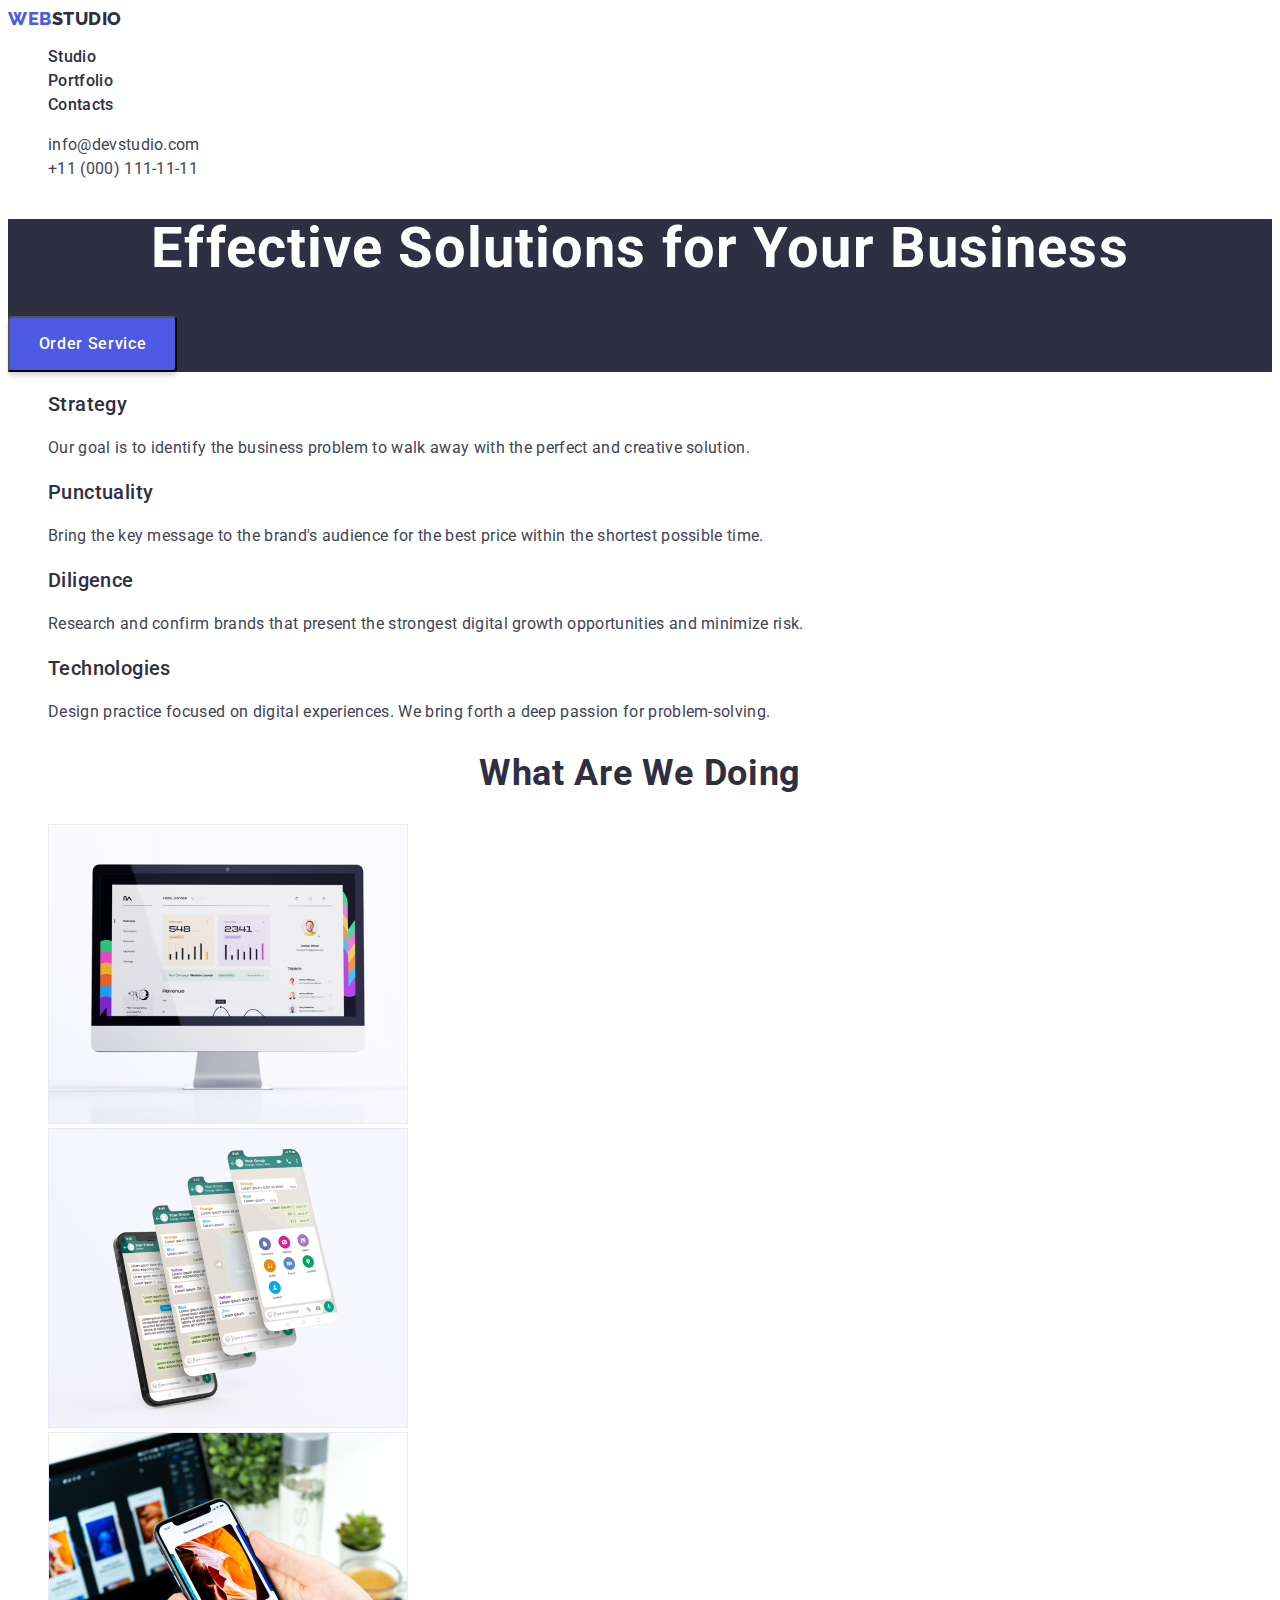
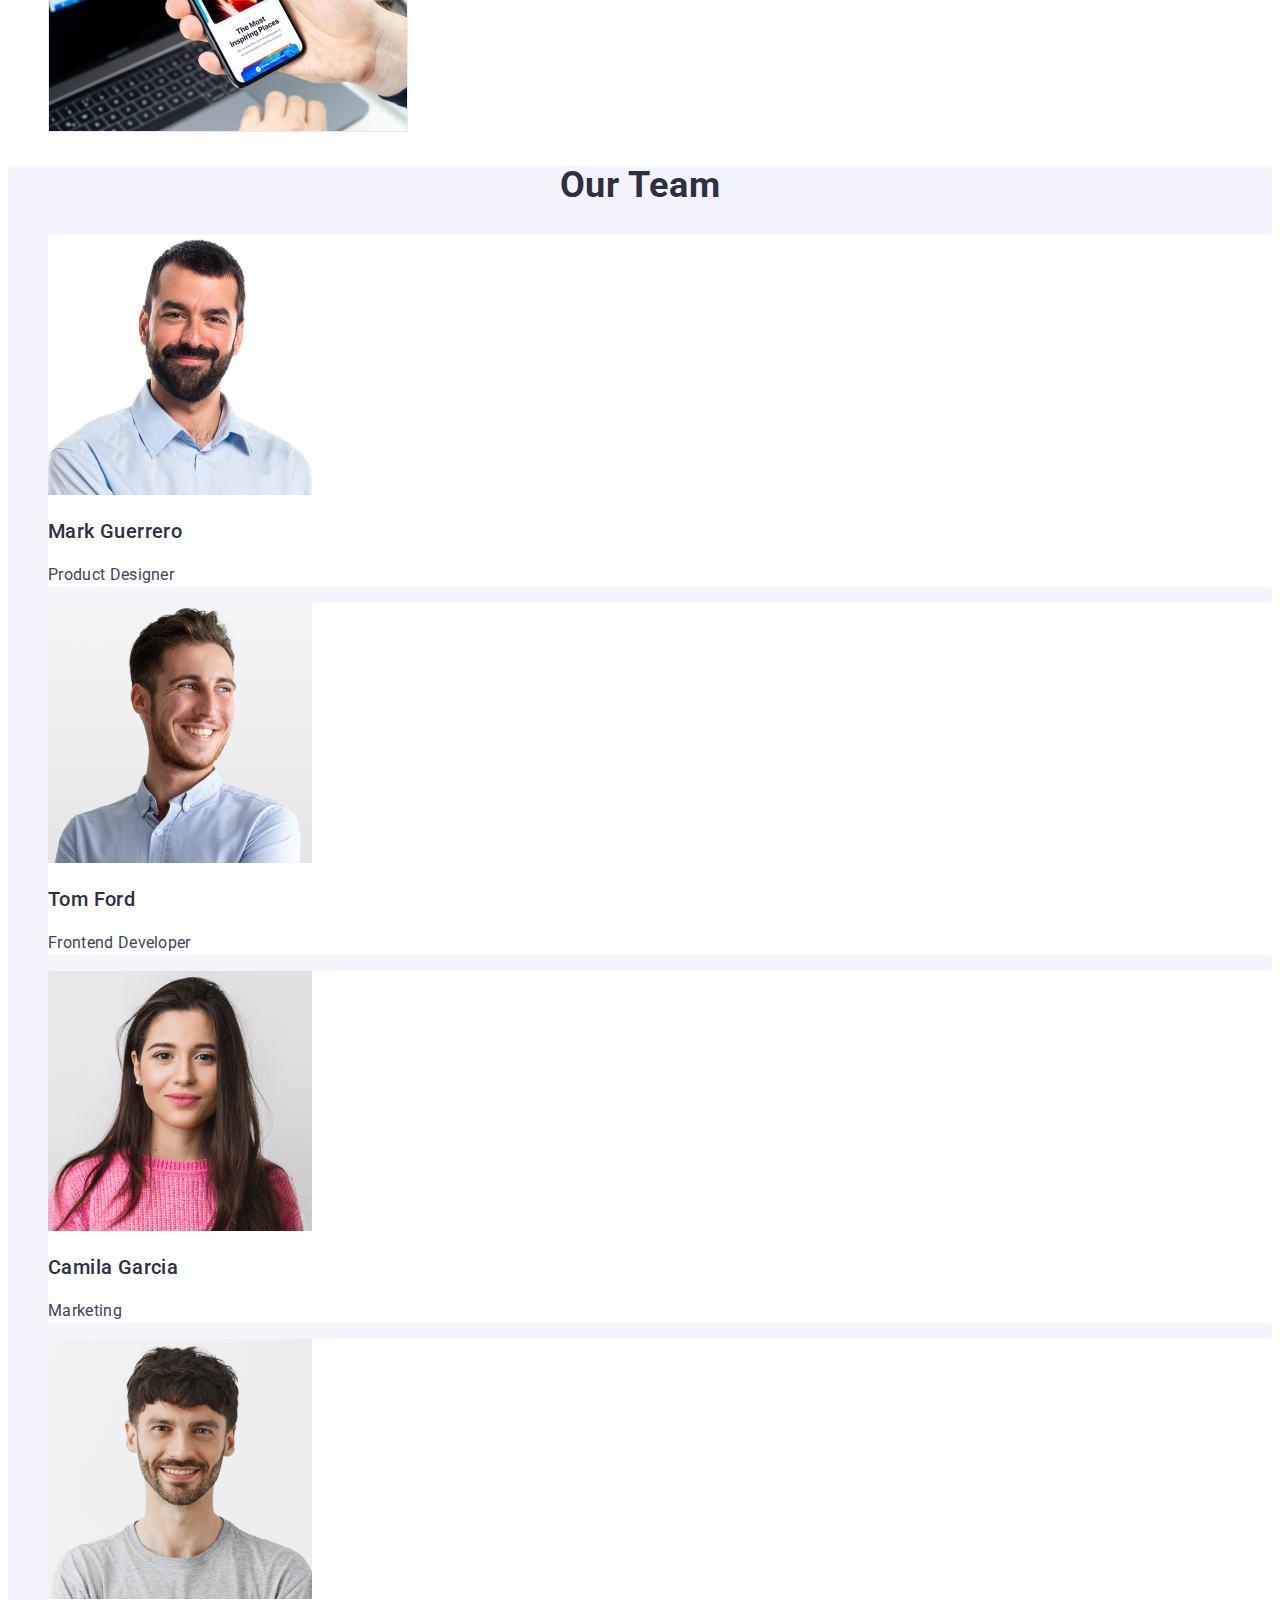
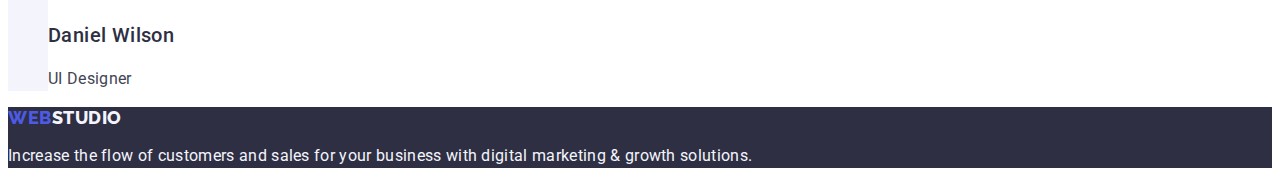
<file: index.html>
<!DOCTYPE html>
<html lang="en">
  <head>
    <meta charset="UTF-8" />
    <meta http-equiv="X-UA-Compatible" content="IE=edge" />
    <meta name="viewport" content="width=device-width, initial-scale=1.0" />
    <link rel="stylesheet" href="./css/styles.css" />
    <link rel="preconnect" href="https://fonts.googleapis.com" />
    <link rel="preconnect" href="https://fonts.gstatic.com" crossorigin />
    <link
      href="https://fonts.googleapis.com/css2?family=Montserrat:wght@400;700&family=Raleway:wght@800&family=Roboto:wght@400;500;700&display=swap"
      rel="stylesheet"
    />
    <title>site</title>
  </head>
  <body>
    <!--Navigation-->
    <header class="main-header">
      <nav class="main-navigation">
        <a class="link-logo link" href="./index.html">Web<span class="logo-studio">Studio</span></a>
        <ul class="list-navigation list">
          <li class="list-nav"><a href="./index.html" class="list-link link">Studio</a></li>
          <li class="list-nav">
            <a href="./portfolio.html" class="list-link link">Portfolio</a>
          </li>
          <li class="list-nav">
            <a href="" class="list-link link">Contacts</a>
          </li>
        </ul>
      </nav>
      <address class="adress-nav">
        <ul class="adress-list list">
          <li>
            <a href="mailto:info@devstudio.com" class="adress-link link">info@devstudio.com</a>
          </li>
          <li>
            <a href="tel:+110001111111" class="adress-link link">+11 (000) 111-11-11</a>
          </li>
        </ul>
      </address>
    </header>
    <main>
      <!--hero images-1-->
      <section class="main-section">
        <h1 class="main-text-head">Effective Solutions for Your Business</h1>
        <button type="button" class="button-order">Order Service</button>
      </section>
      <!--strategy-2-->
      <section class="strategy">
        <h2 hidden class="text-hidden">hidden text</h2>
        <ul class="strategy-list list">
          <li>
            <h3 class="strategy-head">Strategy</h3>
            <p class="strategy-head-p">
              Our goal is to identify the business problem to walk away with the
              perfect and creative solution.
            </p>
          </li>
          <li>
            <h3 class="strategy-head">Punctuality</h3>
            <p class="strategy-head-p">
              Bring the key message to the brand's audience for the best price
              within the shortest possible time.
            </p>
          </li>
          <li>
            <h3 class="strategy-head">Diligence</h3>
            <p class="strategy-head-p">
              Research and confirm brands that present the strongest digital
              growth opportunities and minimize risk.
            </p>
          </li>
          <li>
            <h3 class="strategy-head">Technologies</h3>
            <p class="strategy-head-p">
              Design practice focused on digital experiences. We bring forth a
              deep passion for problem-solving.
            </p>
          </li>
        </ul>
      </section>
      <!--whatareyou-3-->
      <section class="what-are">
        <h2 class="what-are-head">What are we doing</h2>
        <ul class="what-are-list list">
          <li>
            <img src="./images/mainpage/img1.jpg" alt="statistic" width="360" />
          </li>
          <li>
            <img src="./images/mainpage/img2.jpg" alt="apps" width="360" />
          </li>
          <li>
            <img src="./images/mainpage/img3.jpg" alt="mobile" width="360" />
          </li>
        </ul>
      </section>
      <!--team-4-->
      <section class="team">
        <h2 class="team-head">Our Team</h2>
        <ul class="team-list list">
          <li class="team-list-img">
            <img src="./images/mainpage/mark.jpg" alt="mark" width="264" />
            <h3 class="team-list-name">Mark Guerrero</h3>
            <p class="team-list-prof">Product Designer</p>
          </li>
          <li class="team-list-img">
            <img src="./images/mainpage/tom.jpg" alt="tom" width="264" />
            <h3 class="team-list-name">Tom Ford</h3>
            <p class="team-list-prof">Frontend Developer</p>
          </li>
          <li class="team-list-img">
            <img
              src="./images/mainpage/camilia.jpg"
              alt="camilia"
              width="264"
            />
            <h3 class="team-list-name">Camila Garcia</h3>
            <p class="team-list-prof">Marketing</p>
          </li>
          <li class="team-list-img">
            <img src="./images/mainpage/daniel.jpg" alt="daniel" width="264" />
            <h3 class="team-list-name">Daniel Wilson</h3>
            <p class="team-list-prof">UI Designer</p>
          </li>
        </ul>
      </section>
    </main>
    <!--footer-->
    <footer class="footer">
      <a class="link-logo link" href="./index.html"
        >Web <span class="logo-footer">Studio</span></a
      >
      <p class="footer-text">
        Increase the flow of customers and sales for your business with digital
        marketing & growth solutions.
      </p>
    </footer>
  </body>
</html>
</file>
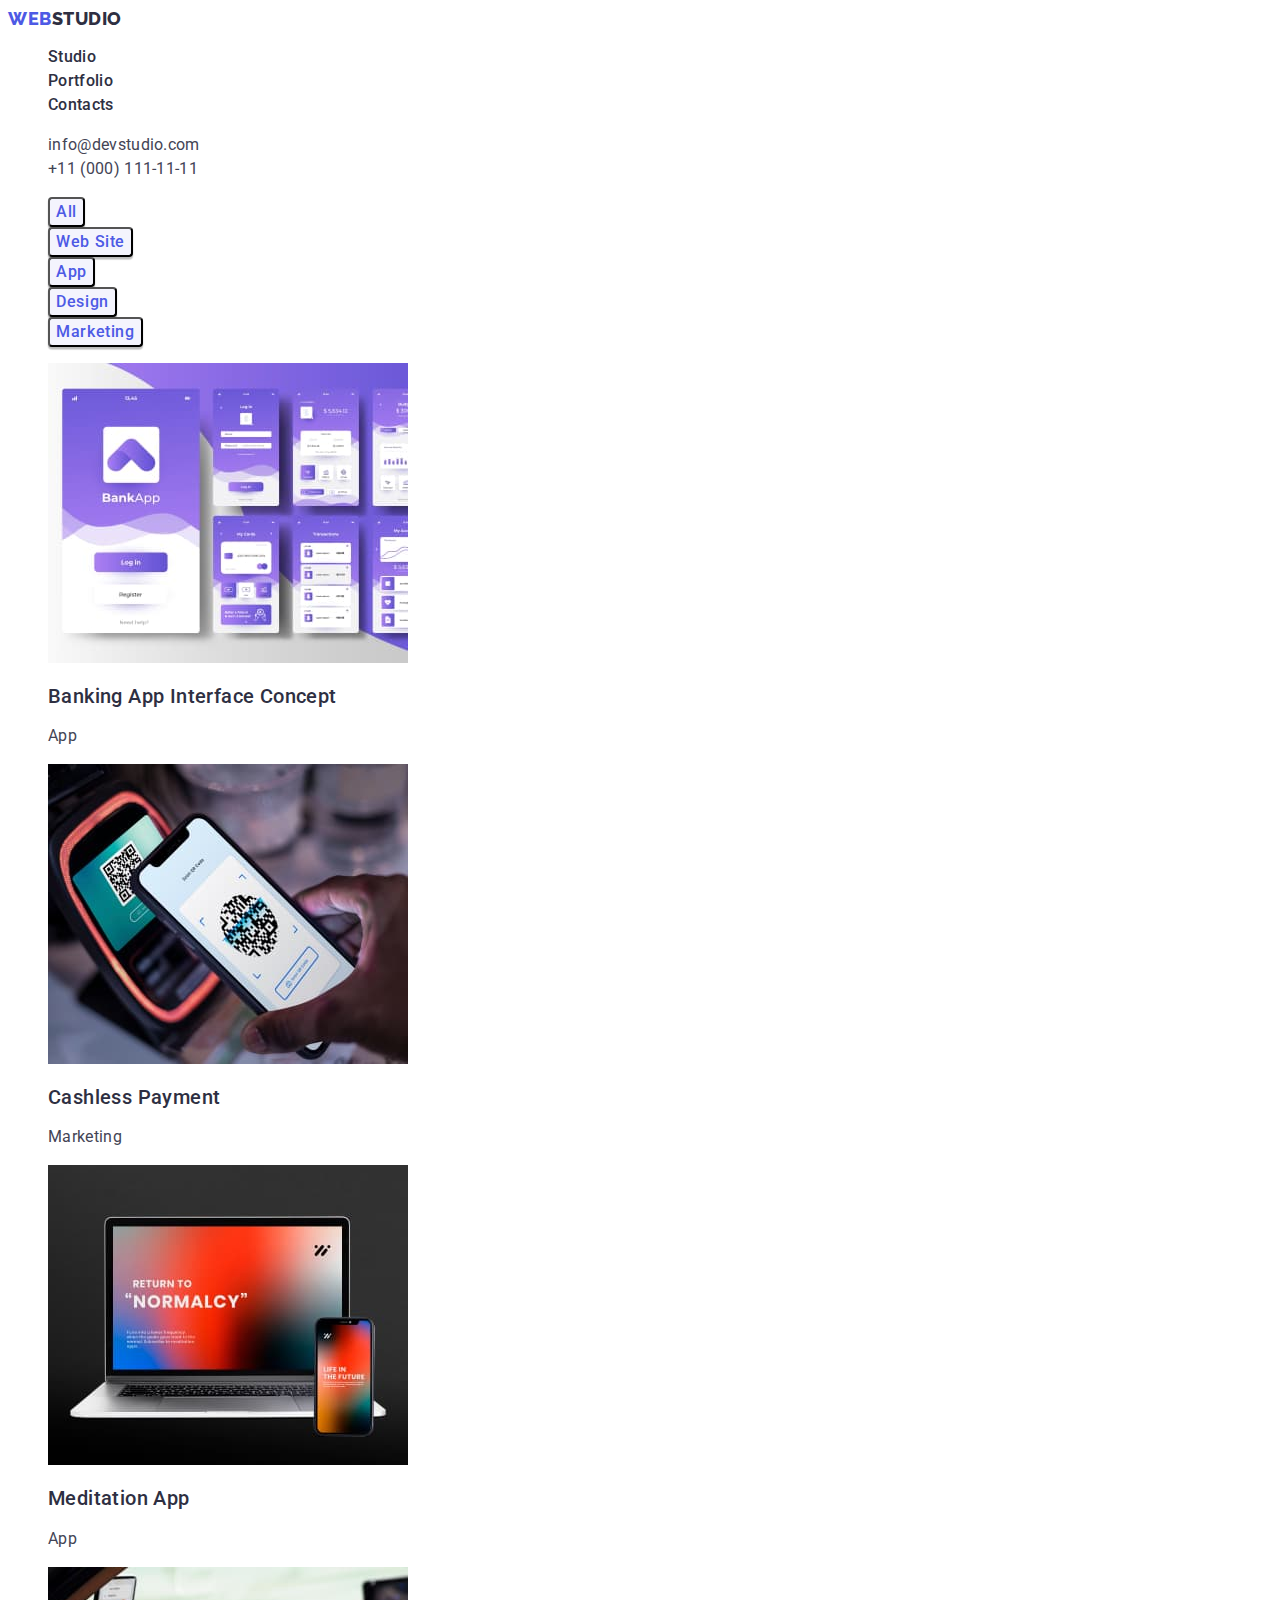
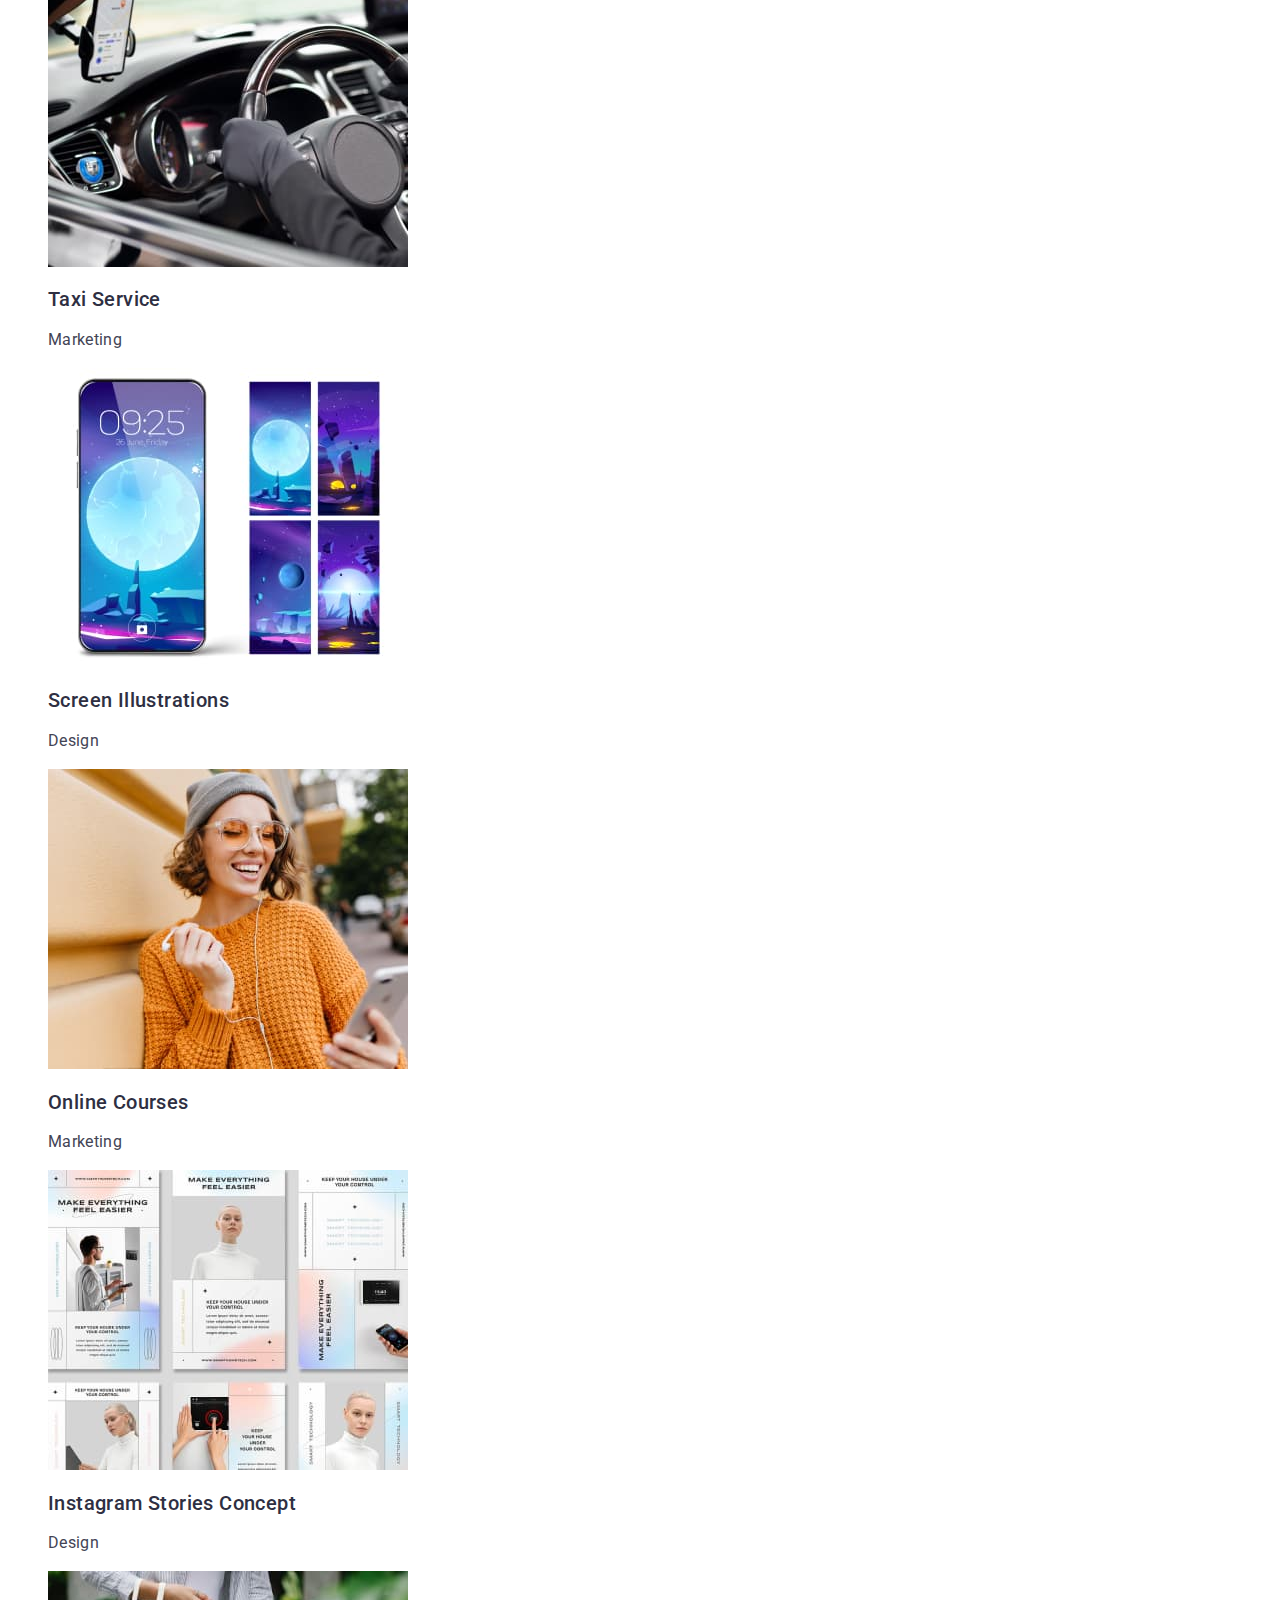
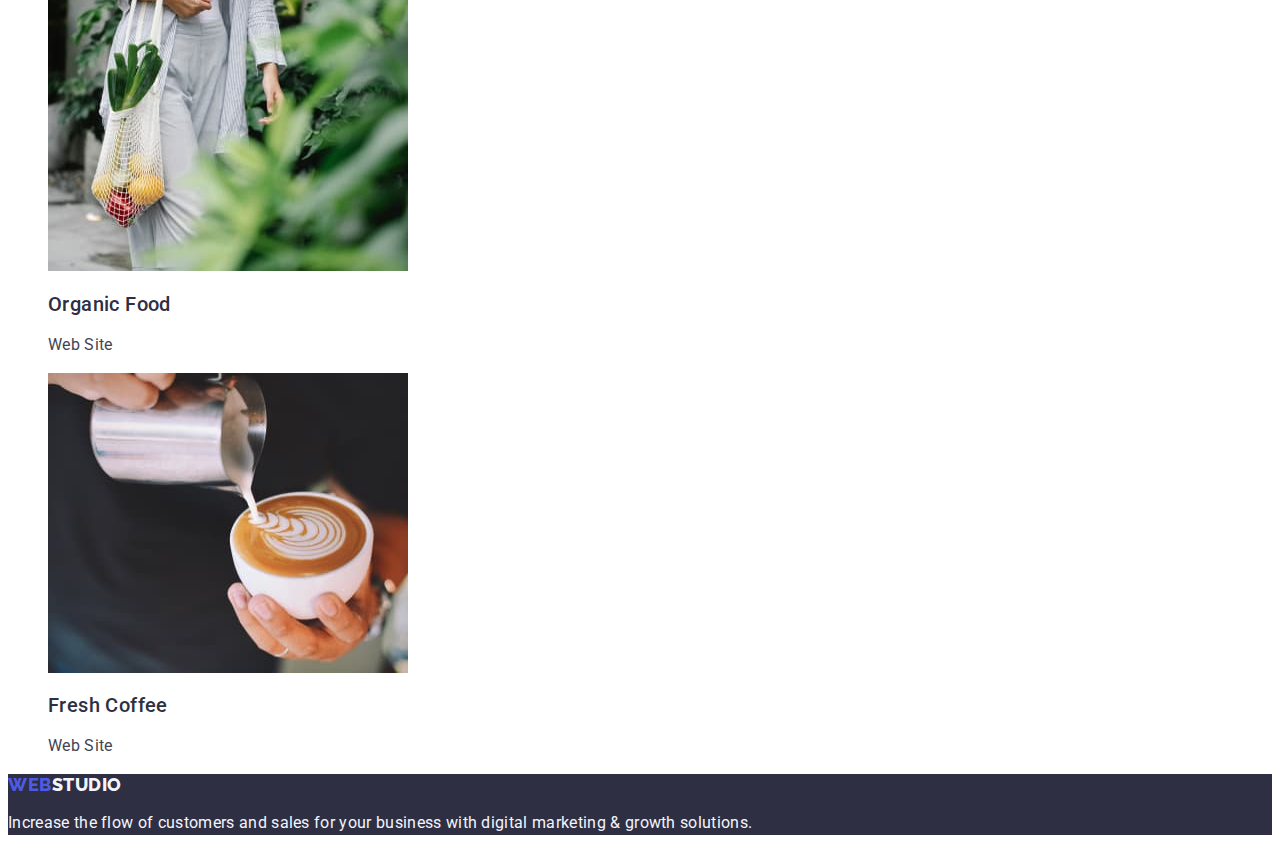
<file: portfolio.html>
<!DOCTYPE html>
<html lang="en">
  <head>
    <meta charset="UTF-8" />
    <meta http-equiv="X-UA-Compatible" content="IE=edge" />
    <meta name="viewport" content="width=device-width, initial-scale=1.0" />
    <link rel="stylesheet" href="./css/styles.css" />
    <link rel="preconnect" href="https://fonts.googleapis.com" />
    <link rel="preconnect" href="https://fonts.gstatic.com" crossorigin />
    <link
      href="https://fonts.googleapis.com/css2?family=Montserrat:wght@400;700&family=Raleway:wght@800&family=Roboto:wght@400;500;700&display=swap"
      rel="stylesheet"
    />
    <title>Portfolio</title>
  </head>
  <body>
    <!--Navigation-->
    <header class="main-header">
      <nav class="main-navigation">
        <a class="link-logo link" href="./index.html">Web<span class="logo-studio">Studio</span></a>
        <ul class="list-navigation list">
          <li class="list-nav"><a href="./index.html" class="list-link link">Studio</a></li>
          <li class="list-nav">
            <a href="./portfolio.html" class="list-link link">Portfolio</a>
          </li>
          <li class="list-nav">
            <a href="" class="list-link link">Contacts</a>
          </li>
        </ul>
      </nav>
      <address class="adress-nav">
        <ul class="adress-list list">
          <li>
            <a href="mailto:info@devstudio.com" class="adress-link link">info@devstudio.com</a>
          </li>
          <li>
            <a href="tel:+110001111111" class="adress-link link">+11 (000) 111-11-11</a>
          </li>
        </ul>
      </address>
    </header>
    <main>
      <!--Filter buttons-->
      <section class="portfolio-section">
        <h1 hidden class="port-hidden list">LOren ipsum</h1>
        <ul class="buttons-filters list">
          <li><button class="portfolio-btn" type="button">All</button></li>
          <li><button class="portfolio-btn" type="button">Web Site</button></li>
          <li><button class="portfolio-btn" type="button">App</button></li>
          <li><button class="portfolio-btn" type="button">Design</button></li>
          <li><button class="portfolio-btn" type="button">Marketing</button></li>
      </ul>
        <!--Photo main-->
        <ul class="photo-port list">
          <li class="photo-port-list">
            <a href="" class="link"><img
              src="./images/portfolio/bankapp.jpg"
              alt="baknking app"
              width="360"/>
            <h2 class="photo-name">Banking App Interface Concept</h2>
            <p class="photo-tag">App</p></a>
          </li>
          <li class="photo-port-list">
            <a href="" class="link"><img
              src="./images/portfolio/payment.jpg"
              alt="nfc payment"
              width="360"/>
            <h2 class="photo-name">Cashless Payment</h2>
            <p class="photo-tag">Marketing</p></a>
          </li>
          <li class="photo-port-list">
            <a href="" class="link"><img
              src="./images/portfolio/meditationapp.jpg"
              alt="notebook and mobile"
              width="360"
            />
            <h2 class="photo-name">Meditation App</h2>
            <p class="photo-tag">App</p></a>
          </li>
          <li class="photo-port-list">
            <a href="" class="link"><img
              src="./images/portfolio/taxiservices.jpg"
              alt="driving auto"
              width="360"
            />
            <h2 class="photo-name">Taxi Service</h2>
            <p class="photo-tag">Marketing</p></a>
          </li>
          <li class="photo-port-list">
            <a href="" class="link"><img
              src="./images/portfolio/screenilustration.jpg"
              alt="images in phone"
              width="360"/>
            <h2 class="photo-name">Screen Illustrations</h2>
            <p class="photo-tag">Design</p></a> 
          </li>
          <li class="photo-port-list">
           <a href="" class="link"><img
            src="./images/portfolio/onlinecources.jpg"
            alt="girl and mobile phone"
            width="360"/>
          <h2 class="photo-name">Online Courses</h2>
          <p class="photo-tag">Marketing</p></a> 
          </li>
          <li class="photo-port-list">
            <a href="" class="link"><img
              src="./images/portfolio/instagramstories.jpg"
              alt="instagram pictures"
              width="360"/>
            <h2 class="photo-name">Instagram Stories Concept</h2>
            <p class="photo-tag">Design</p></a>
          </li>
          <li class="photo-port-list">
           <a href="" class="link"><img
            src="./images/portfolio/organicfood.jpg"
            alt="bag with vegetables"
            width="360"/>
          <h2 class="photo-name">Organic Food</h2>
          <p class="photo-tag">Web Site</p></a> 
          </li>
          <li class="photo-port-list">
            <a href="" class="link"><img
              src="./images/portfolio/coffie.jpg"
              alt="barista makes coffee"
              width="360"
            />
            <h2 class="photo-name">Fresh Coffee</h2>
            <p class="photo-tag">Web Site</p></a>
          </li>
        </ul>
      </section>
    </main>
    <!--footer-->
    <footer class="footer">
      <a class="link-logo link" href="./index.html"
        >Web<span class="logo-footer">Studio</span></a
      >
      <p class="footer-text">
        Increase the flow of customers and sales for your business with digital
        marketing & growth solutions.
      </p>
    </footer>
  </body>
</html>
</file>
<file: css/styles.css>
:root {
  --maint-font: "Roboto", sans-serif;
  --secondary-font: "Raleway", sans-serif;
  --back-color: #FFFFFF;
  --color-sec: #434455;
  --color-main:#2e2f42;
  --color-button:#4d5ae5;
}
body {
  font-family: var(--maint-font);
  background-color:var(--back-color);
  color: var(--color-sec);
}
/* navigation link */
.link-logo {
  font-family: var(--secondary-font);
  font-weight: 800;
  font-size: 18px;
  line-height: 1.17;
  display: flex;
  align-items: center;
  letter-spacing: 0.03em;
  text-transform: uppercase;
  color: #4d5ae5;
}
.logo-studio {
  font-family: var(--secondary-font);
  font-weight: 800;
  font-size: 18px;
  line-height: 1.17;
  display: flex;
  align-items: center;
  letter-spacing: 0.03em;
  text-transform: uppercase;
  color: var(--color-main);
}
/* delete point */
.list {
  list-style: none;
}
/* delete down line */
.link {
  text-decoration: none;
}
/* style button */
button {
  cursor: pointer;
}

/* list navigation */
  .list-link { 
    font-weight: 500;
    font-size: 16px;
    line-height: 24px;
    letter-spacing: 0.02em;
    color: var(--color-main);}
    .list-link:hover,
    .list-link:focus {color: #404BBF;}
    .list-link:visited {color:#2E2F42;}
/* mobile and mail */
.adress-nav {
  font-style:normal;
  font-weight: 400;
  font-size: 16px;
  line-height: 1.5;
  letter-spacing: 0.02em;
  color: var(--color-sec);
}
.adress-link {
font-weight: 400;
font-size: 16px;
line-height: 24px;
letter-spacing: 0.02em;
color: var(--color-sec)
}
.adress-link:focus,
.adress-link:hover {
  color: #404bbf;
}
/* hero page  and button*/
.main-section {
  background-color: #2e2f42;
}
.main-text-head {
  font-weight: 700;
  font-size: 56px;
  line-height: 1.07;
  text-align: center;
  letter-spacing: 0.02em;
  color: #ffffff;
}
.button-order {
  font-family: var(--maint-font);
  width: 169px;
  height: 56px;
  left: 636px;
  top: 428px;
  background: #4d5ae5;
  box-shadow: 0px 4px 4px rgba(0, 0, 0, 0.15);
  border-radius: 4px;
  /* text in  button */
  font-weight: 500;
  font-size: 16px;
  line-height: 24px;
  align-items: center;
  letter-spacing: 0.04em;
  color: #ffffff;
}
  
/* background button */
.button-order:hover,
.button-order:focus {
  background-color: #404BBF;
}



/* strategy 2 */
.strategy-head {
  font-style: normal;
  font-weight: 500;
  font-size: 20px;
  line-height: 24px;
  letter-spacing: 0.02em;
  color: #2e2f42;
}
.strategy-head-p {
  font-weight: 400;
  font-size: 16px;
  line-height: 24px;
  letter-spacing: 0.02em;
  color: #434455;
}
/* what are you */
.what-are-head {
  font-weight: 700;
  font-size: 36px;
  line-height: 1.11;
  text-align: center;
  letter-spacing: 0.02em;
  text-transform: capitalize;
  color: #2e2f42;
}
/* team section */
.team {
  background-color: #f4f4fd;
}
.team-head {
  font-weight: 700;
  font-size: 36px;
  line-height: 1.11;
  text-align: center;
  letter-spacing: 0.02em;
  text-transform: capitalize;
  color: #2e2f42;
}
/* team list */
.team-list-name {
  font-weight: 500;
  font-size: 20px;
  line-height: 24px;
  letter-spacing: 0.02em;
  color: #2e2f42;
}
.team-list-img {
  background-color: #FFFFFF;
}

/* team list profession (p) */
.team-list-prof {
  font-weight: 400;
  font-size: 16px;
  line-height: 24px;
  letter-spacing: 0.02em;
  color: #434455;
}
/* footer logo and text */
.footer {
  background-color: #2e2f42;
}
.logo-footer {
  font-weight: 800;
  font-size: 18px;
  line-height: 21px;
  display: flex;
  align-items: center;
  letter-spacing: 0.03em;
  text-transform: uppercase;
  color: #f4f4fd;
}
.footer-text {
  font-weight: 400;
  font-size: 16px;
  line-height: 24px;
  letter-spacing: 0.02em;
  color: #f4f4fd;
}

/* PORTFOLIO CSS */
/* PORTFOLIO CSS */
/* PORTFOLIO CSS */
/* Filter buttons */

.portfolio-btn{
  font-family: var(--maint-font);
  font-style: normal;
  font-weight: 500;
  font-size: 16px;
  line-height: 24px;
  display: flex;
  align-items: center;
  text-align: center;
  letter-spacing: 0.04em;
  color: var(--color-button);
  background: #f4f4fd;
  box-shadow: 0px 3px 1px rgba(0, 0, 0, 0.1), 0px 2px 1px rgba(0, 0, 0, 0.08),
    0px 2px 2px rgba(0, 0, 0, 0.12);
  border-radius: 4px;
  cursor: pointer;
}
.portfolio-btn:focus,
.portfolio-btn:hover
{ background-color: #404BBF;
color: #FFFFFF;}
/* photo list */
.photo-name {
  font-weight: 500;
  font-size: 20px;
  line-height: 24px;
  letter-spacing: 0.02em;
  color: #2e2f42;
}
.photo-tag {
  font-weight: 400;
  font-size: 16px;
  line-height: 24px;
  letter-spacing: 0.02em;
  color: #434455;
}
</file>
